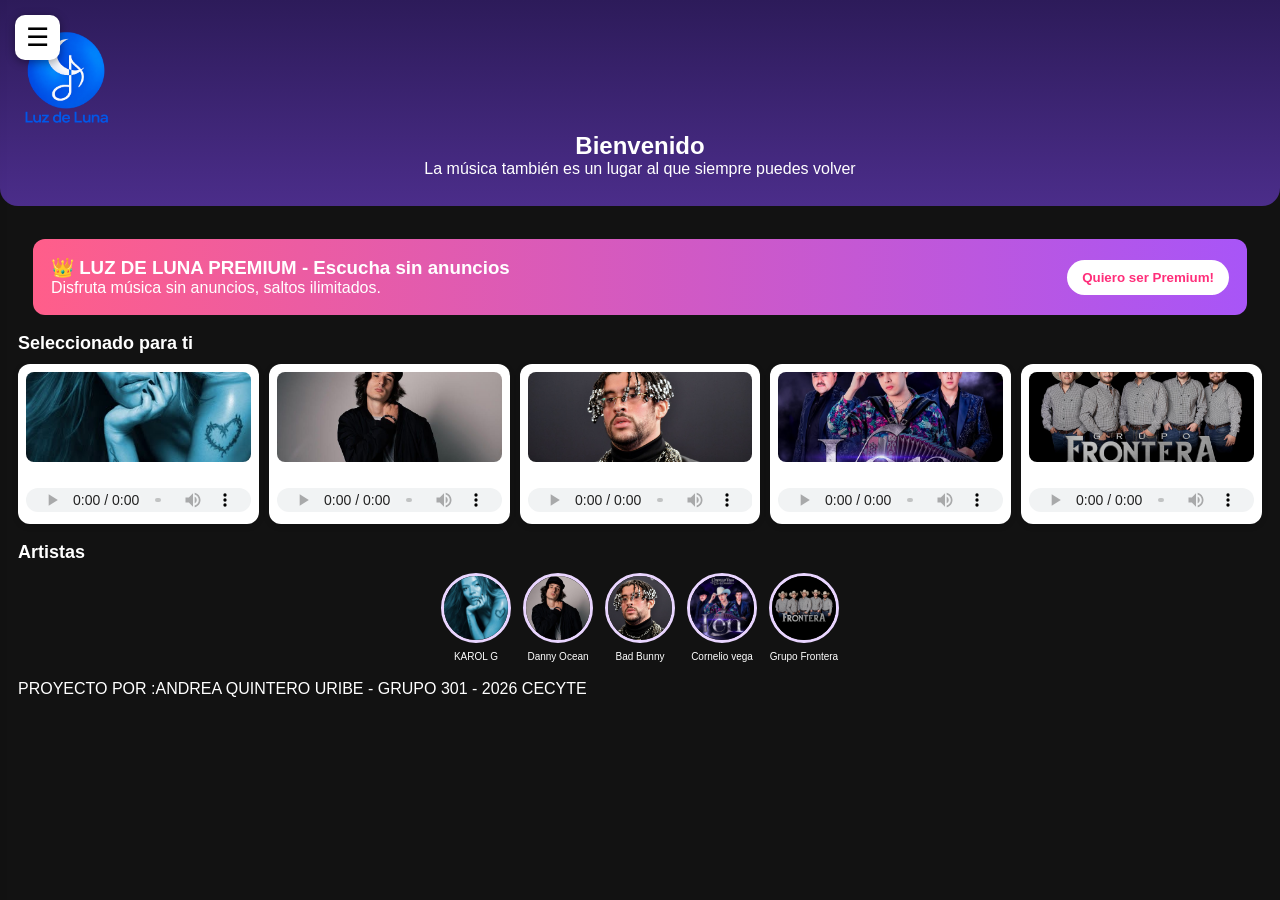
<file: index.html>
<!DOCTYPE html>
<html lang="es">
<head>
<meta charset="UTF-8">
<meta name="viewport" content="width=device-width, initial-scale=1.0">
<title>Luz de Luna</title>
<link rel="stylesheet" href="style.css">
</head>
<body>
<button class="btn-menu" onclick="abrirMenu()">☰</button>

<div class="menu" id="miMenu">
  <a href="index.html">🏠 Inicio</a>
  <a href="karol.html">Karol G</a>
  <a href="danny.html">Danny Ocean</a>
  <a href="bad.html">Bad Bunny</a>
  <a href="cornelio.html">Cornelio Vega</a>
  <a href="frontera.html">Grupo Frontera</a>
  <a href="formulario.html">Suscripción</a>
</div>
  
<section class="banner">
<div class="imagen portada">
<p align="left">
<img src="luna.PNG" width="100" height="100">
</p>
<h1>Bienvenido</h1>
  <p>La música también es un lugar al que siempre puedes volver</p>
  </div>
</section>

<main>
<div class="premium"><div><h3>👑 LUZ DE LUNA PREMIUM - Escucha sin anuncios</h3><p>Disfruta música sin anuncios, saltos ilimitados.</p></div><button onclick="verAnuncio()">Quiero ser Premium!</button></div>
  <h2>Seleccionado para ti</h2>
  <div class="grid5">
    <div class="card"><img src="imagen_7.jpg"><p>Bby WOW(Visualizer)</p><audio controls src="audio_karol.m4a"></audio></div>
    <div class="card"><img src="imagen_2.jpg"><p>Me rehúso</p><audio controls src="audio_danny.m4a"></audio></div>
    <div class="card"><img src="imagen_3.jpg"><p>Baile Inolvidable</p><audio controls src="audio_bad.m4a"></audio></div>
    <div class="card"><img src="imagen_6.jpg"><p>15 besos</p><audio controls src="audio_cornelio.m4a"></audio></div>
    <div class="card"><img src="imagen_4.jpg"><p>Que vuelvas</p><audio controls src="audio_frontera.m4a"></audio></div>
  </div>
  </section>

<script>
  const audios = document.querySelectorAll('audio');
  audios.forEach(audio => {
    audio.addEventListener('play', function() {
      audios.forEach(otro => {
        if (otro !== audio) {
          otro.pause();
        }
      });
    });
  });
</script>


  

  <h2>Artistas</h2>
  <div class="artistas">
    <div><a href="karol.html"><img src="imagen_7.jpg"><p>KAROL G</p></a></div>
    <div><a href="danny.html"><img src="imagen_2.jpg"><p>Danny Ocean</p></a></div>
    <div><a href="bad.html"><img src="imagen_3.jpg"><p>Bad Bunny</p></a></div>
    <div><a href="cornelio.html"><img src="imagen_6.jpg"><p>Cornelio vega</p></a></div>
    <div><a href="frontera.html"><img src="imagen_4.jpg"><p>Grupo Frontera</p></a></div>
  </div>
  <br>
  
  </footer>
  PROYECTO POR :ANDREA QUINTERO URIBE - GRUPO 301 - 2026 CECYTE
  </footer>
  <div id="modalAnuncio" style="display:none;position:fixed;top:0;left:0;width:100%;height:100%;background:#000;z-index:200;color:#fff;padding:20px;text-align:center"><p>📢 ANUNCIO - Tienes que verlo completo <span id="tiempoAnuncio">Quedan 15 segundos...</span></p><video id="videoAnuncio" controls style="width:95%;max-width:600px;border-radius:10px;margin-top:15px"><source src="video_zapatos.mp4"></video><br><button id="btnCerrarAnuncio" onclick="cerrarAnuncio()" style="display:none;background:#fff;color:#000;padding:12px 22px;border-radius:20px;border:none;font-weight:bold;margin-top:15px;cursor:pointer">Cerrar anuncio ❌</button></div>

<div id="modalPremium" style="display:none;position:fixed;top:0;left:0;width:100%;height:100%;background:rgba(0,0,0,.7);z-index:300;text-align:center"><div style="background:#fff;color:#000;width:85%;max-width:550px;margin:180px auto;padding:30px;border-radius:18px"><h2>¿Seguro que quieres ser Premium?</h2><p>Sin anuncios, sin interrupciones, por solo $99 al mes</p><button onclick="confirmarPremium()" style="background:#1DB954;color:#fff;border:none;padding:14px 22px;border-radius:8px;font-weight:bold;font-size:17px;cursor:pointer">Si, quiero ser Premium</button><button onclick="cerrarPremium()" style="background:#b5b5b5;color:#fff;border:none;padding:14px 22px;border-radius:8px;font-weight:bold;font-size:17px;cursor:pointer;margin-left:10px">No, despues</button></div></div>

<script>
function verAnuncio(){document.getElementById("modalAnuncio").style.display="block";let video=document.getElementById("videoAnuncio");video.play();let segundos=15;document.getElementById("btnCerrarAnuncio").style.display="none";let intervalo=setInterval(function(){segundos--;document.getElementById("tiempoAnuncio").textContent="Quedan "+segundos+" segundos...";if(segundos<=0){clearInterval(intervalo);document.getElementById("btnCerrarAnuncio").style.display="inline-block";document.getElementById("tiempoAnuncio").textContent="¡Ya puedes cerrar el anuncio!";}},1000);}
function cerrarAnuncio(){document.getElementById("modalAnuncio").style.display="none";document.getElementById("videoAnuncio").pause();document.getElementById("modalPremium").style.display="block";}
function cerrarPremium(){document.getElementById("modalPremium").style.display="none";}
function confirmarPremium(){document.getElementById("modalPremium").style.display="none";alert("¡Bienvenida a Premium! 🥹✨");}
</script>
<script>
function abrirMenu() {
  document.getElementById("miMenu").classList.toggle("activo");
}
</script>
</body>
</body>
</html>
</file>
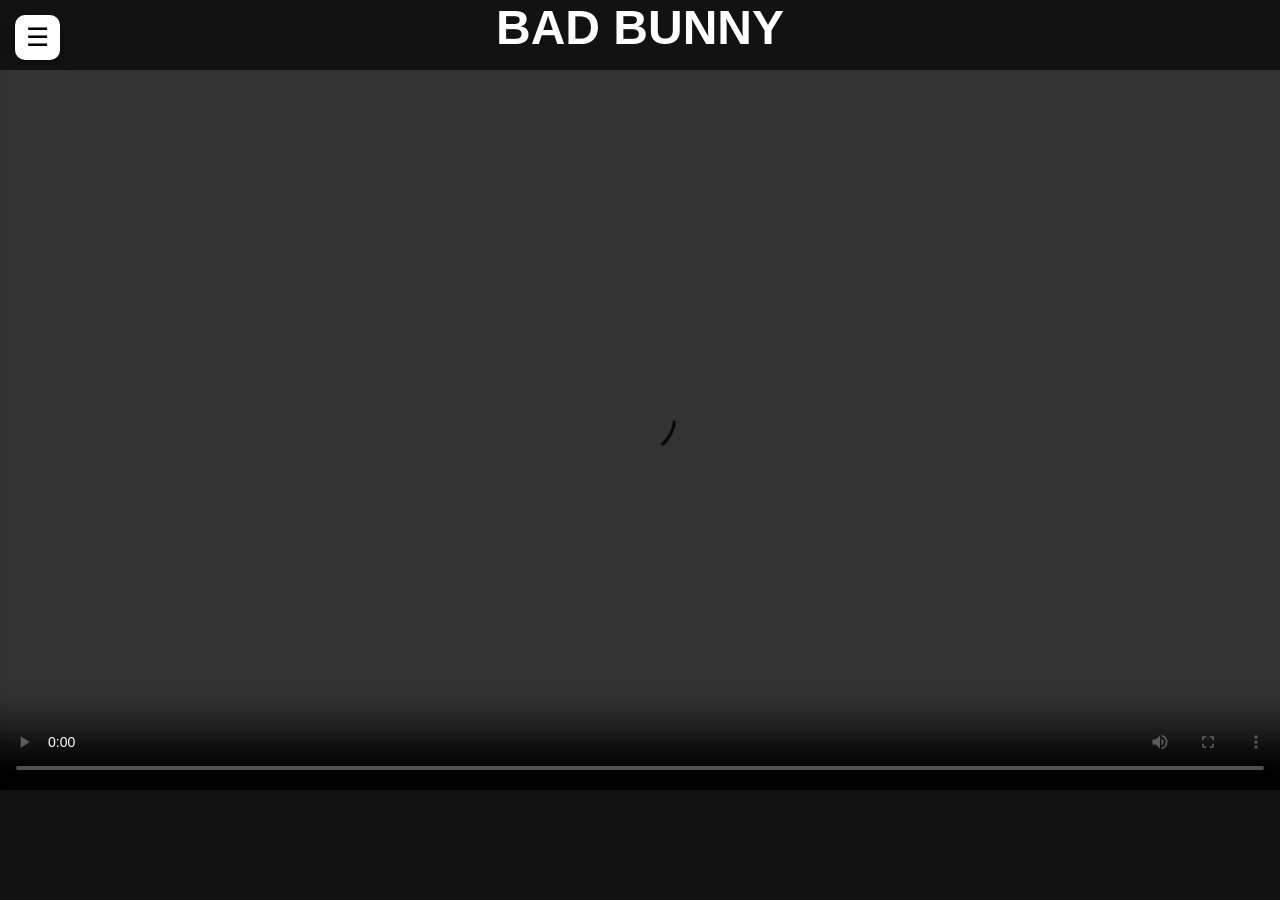
<file: bad.html>
<!DOCTYPE html>
<html lang="es">
<head>
<meta charset="UTF-8">
<meta name="viewport" content="width=device-width, initial-scale=1.0">
<title>Luz de Luna</title>
<link rel="stylesheet" href="style.css">
</head>
<button class="btn-menu" onclick="abrirMenu()">☰</button>

<div class="menu" id="miMenu">
  <a href="index.html">🏠 Inicio</a>
  <a href="karol.html">Karol G</a>
  <a href="danny.html">Danny Ocean</a>
  <a href="bad.html">Bad Bunny</a>
  <a href="cornelio.html">Cornelio Vega</a>
  <a href="frontera.html">Grupo Frontera</a>
  <a href="formulario.html">Suscripción</a>
</div>
  
</header>
    <table border="0">
   <tr> 
  <center><h1><font size="12">BAD BUNNY</font></h1></center>
    <div class="video-responsive">
    <video controls>
        <source src="bunny.mp4" type="video/mp4">

</video>
<script>
function abrirMenu() {
  document.getElementById("miMenu").classList.toggle("activo");
}
</script>
</body>
</file>
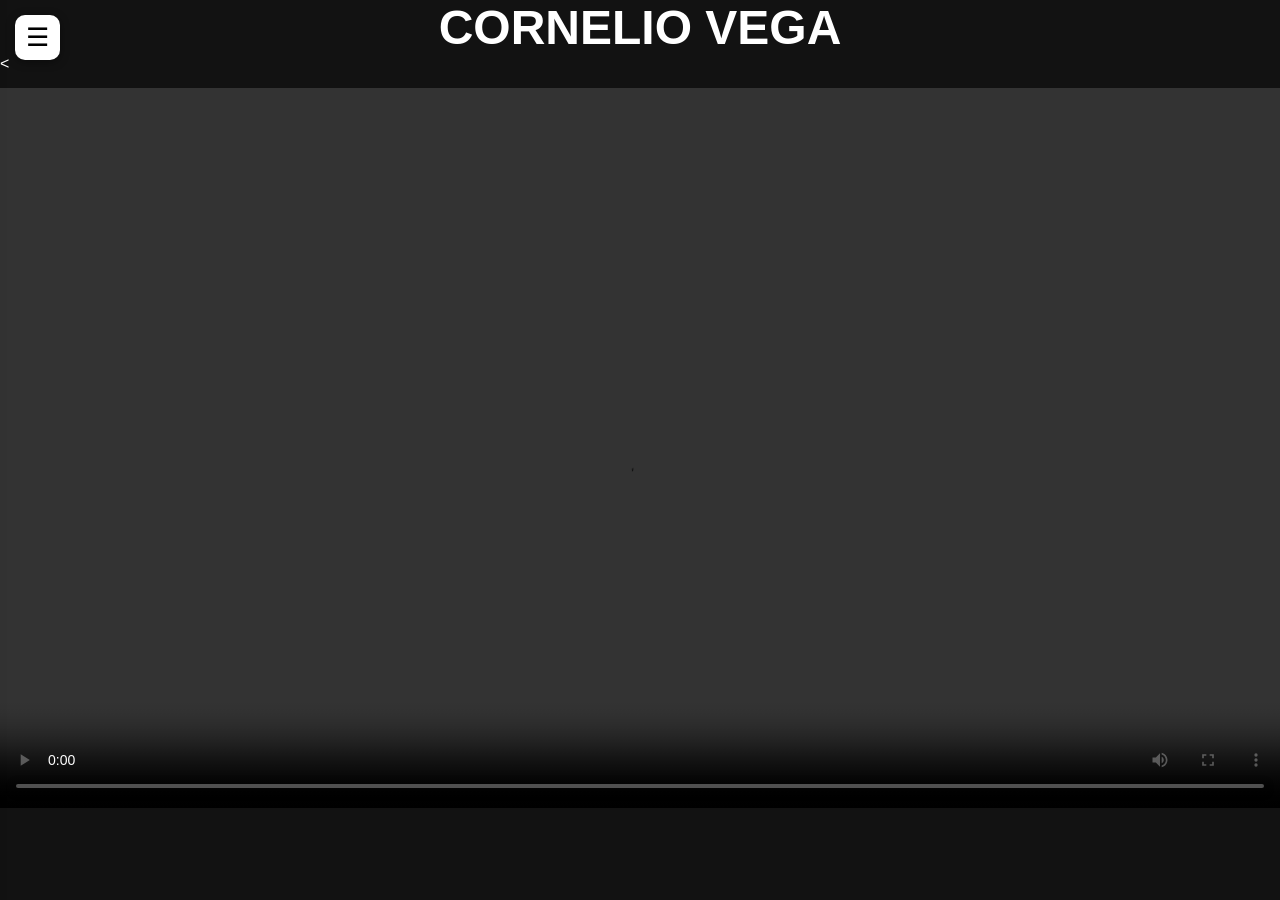
<file: cornelio.html>
<!DOCTYPE html>
<html lang="es">
<head>
<meta charset="UTF-8">
<meta name="viewport" content="width=device-width, initial-scale=1.0">
<title>Luz de Luna</title>
<link rel="stylesheet" href="style.css">
</head>
<button class="btn-menu" onclick="abrirMenu()">☰</button>

<div class="menu" id="miMenu">
  <a href="index.html">🏠 Inicio</a>
  <a href="karol.html">Karol G</a>
  <a href="danny.html">Danny Ocean</a>
  <a href="bad.html">Bad Bunny</a>
  <a href="cornelio.html">Cornelio Vega</a>
  <a href="frontera.html">Grupo Frontera</a>
  <a href="formulario.html">Suscripción</a>
</div>
  
</header>
    <table border="0">
   <tr> 
  <center><h1><font size="12">CORNELIO VEGA</font></h1></center>
   < <div class="video-responsive">
    <video controls>
        <source src="vega.mp4" type="video/mp4">

</video>
<script>
function abrirMenu() {
  document.getElementById("miMenu").classList.toggle("activo");
}
</script>
</body>
</file>
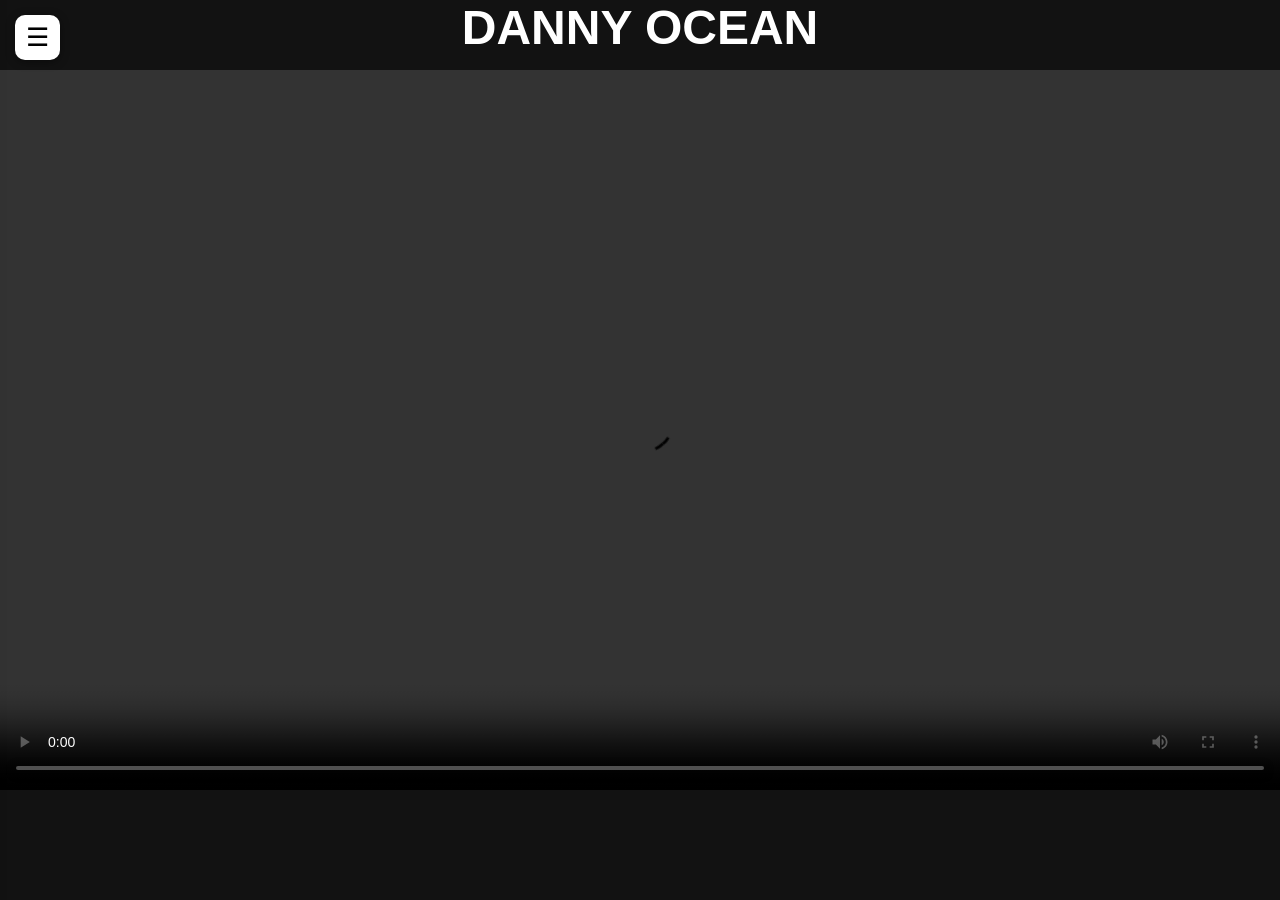
<file: danny.html>
<!DOCTYPE html>
<html lang="es">
<head>
<meta charset="UTF-8">
<meta name="viewport" content="width=device-width, initial-scale=1.0">
<title>Luz de Luna</title>
<link rel="stylesheet" href="style.css">
</head>
<button class="btn-menu" onclick="abrirMenu()">☰</button>

<div class="menu" id="miMenu">
  <a href="index.html">🏠 Inicio</a>
  <a href="karol.html">Karol G</a>
  <a href="danny.html">Danny Ocean</a>
  <a href="bad.html">Bad Bunny</a>
  <a href="cornelio.html">Cornelio Vega</a>
  <a href="frontera.html">Grupo Frontera</a>
  <a href="formulario.html">Suscripción</a>
</div>
  
  
  
</header>
    <table border="0">
   <tr> 
  <center><h1><font size="12">DANNY OCEAN</font></h1></center>
    <div class="video-responsive">
    <video controls>
        <source src="danni.mp4" type="video/mp4">

</video>
<script>
function abrirMenu() {
  document.getElementById("miMenu").classList.toggle("activo");
}
</script>
</body>
</file>
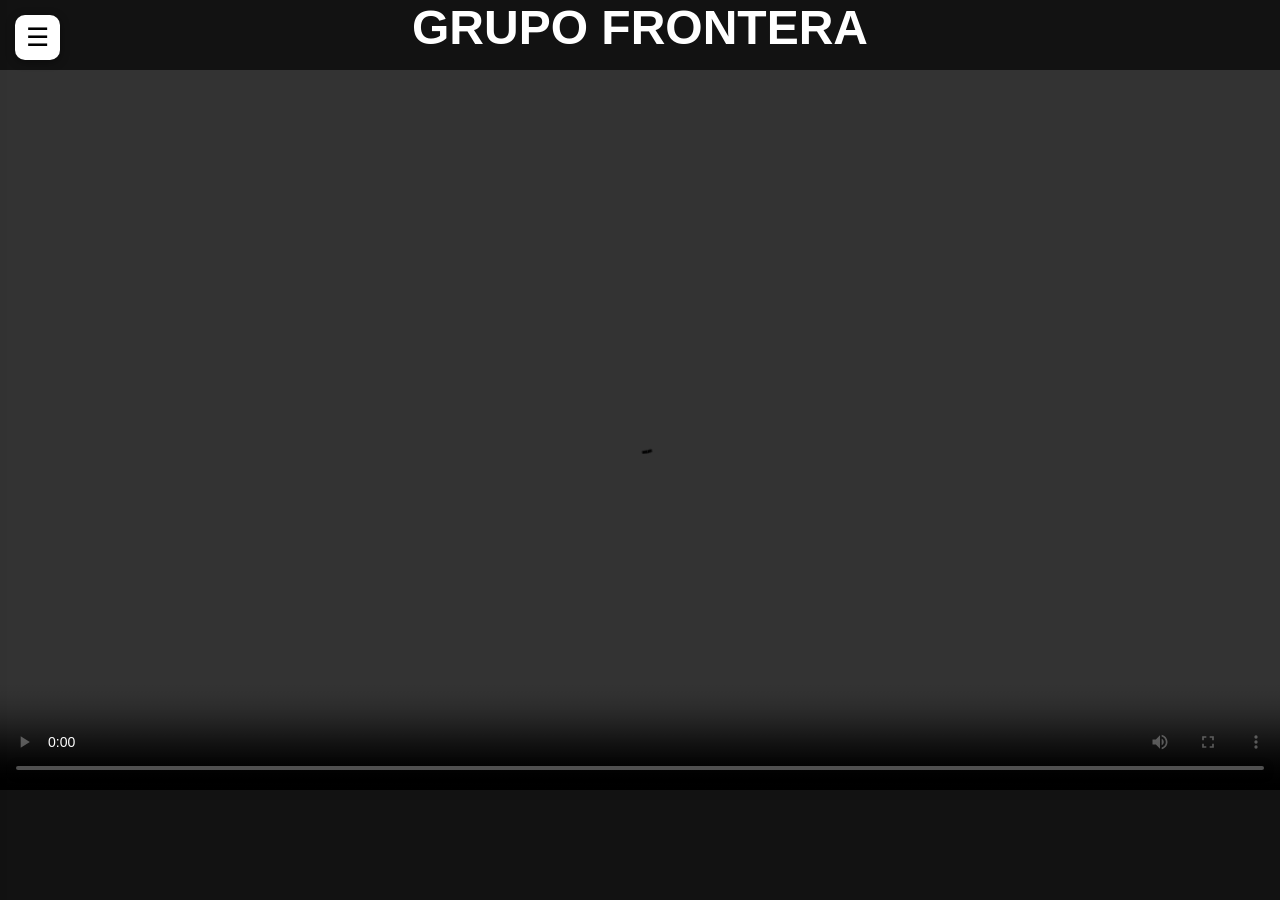
<file: frontera.html>
<!DOCTYPE html>
<html lang="es">
<head>
<meta charset="UTF-8">
<meta name="viewport" content="width=device-width, initial-scale=1.0">
<title>Luz de Luna</title>
<link rel="stylesheet" href="style.css">
</head>
<button class="btn-menu" onclick="abrirMenu()">☰</button>

<div class="menu" id="miMenu">
  <a href="index.html">🏠 Inicio</a>
  <a href="karol.html">Karol G</a>
  <a href="danny.html">Danny Ocean</a>
  <a href="bad.html">Bad Bunny</a>
  <a href="cornelio.html">Cornelio Vega</a>
  <a href="frontera.html">Grupo Frontera</a>
  <a href="formulario.html">Suscripción</a>
</div>
  
</header>
    <table border="0">
   <tr> 
  <center><h1><font size="12">GRUPO FRONTERA</font></h1></center>
   <div class="video-responsive">
    <video controls>
        <source src="frontera.mp4" type="video/mp4">

</video>
<script>
function abrirMenu() {
  document.getElementById("miMenu").classList.toggle("activo");
}
</script>
</body>
</file>
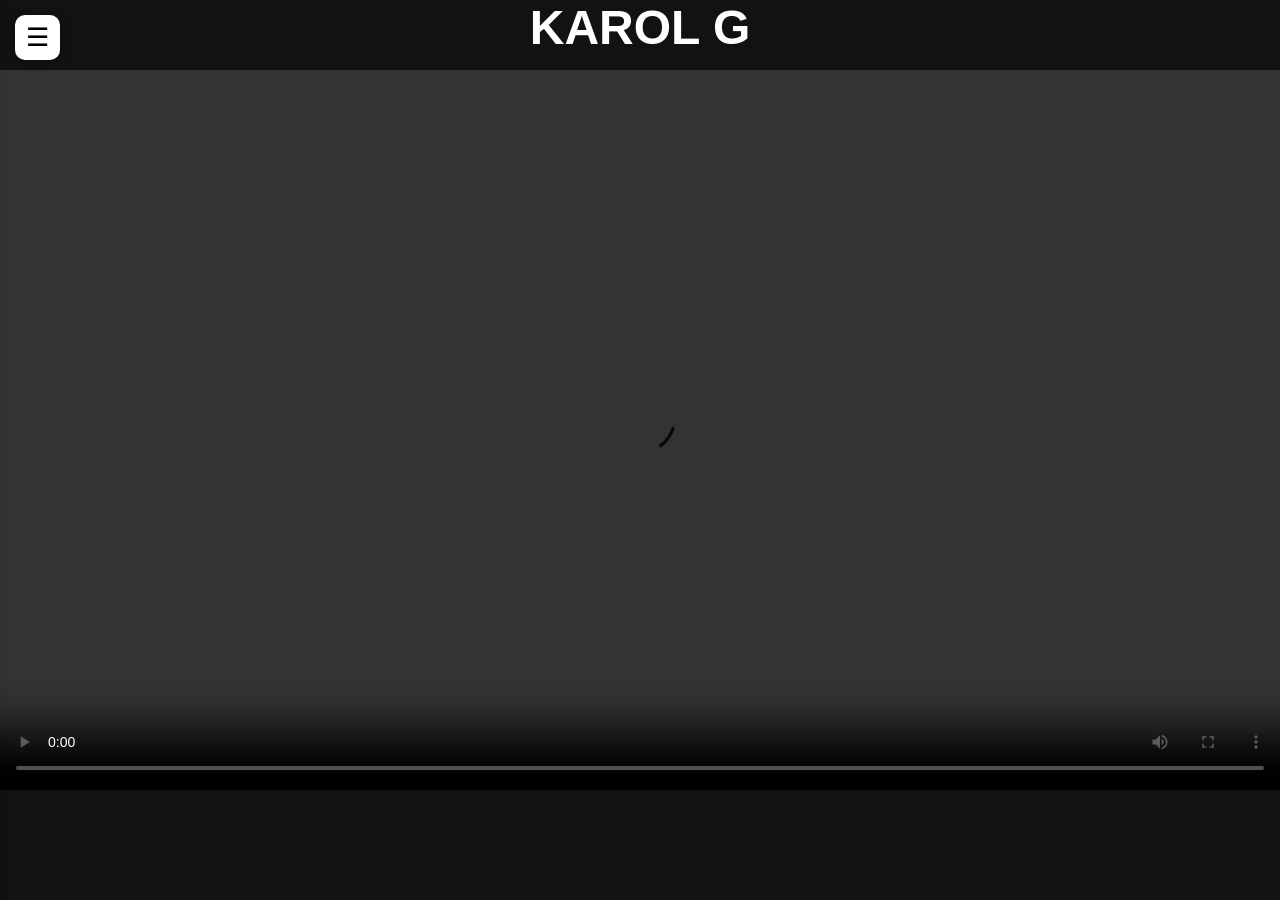
<file: karol.html>
<!DOCTYPE html>
<html lang="es">
<head>
<meta charset="UTF-8">
<meta name="viewport" content="width=device-width, initial-scale=1.0">
<title>Luz de Luna</title>
<link rel="stylesheet" href="style.css">
</head>
<button class="btn-menu" onclick="abrirMenu()">☰</button>

<div class="menu" id="miMenu">
  <a href="index.html">🏠 Inicio</a>
  <a href="karol.html">Karol G</a>
  <a href="danny.html">Danny Ocean</a>
  <a href="bad.html">Bad Bunny</a>
  <a href="cornelio.html">Cornelio Vega</a>
  <a href="frontera.html">Grupo Frontera</a>
  <a href="formulario.html">Suscripción</a>
</div>
</header>
    <table border="0">
   <tr> 
  <center><h1><font size="12">KAROL G</font></h1></center>
   <div class="video-responsive">
    <video controls>
        <source src="karol.mp4" type="video/mp4">

</div>
</video>
<script>
function abrirMenu() {
  document.getElementById("miMenu").classList.toggle("activo");
}
</script>
</body>
</file>
<file: style.css>
*{margin:0;padding:0;box-sizing:border-box;font-family:Arial}
body{background:#121212;color:#ffffff}

header{background:#8a5cf5;color:#fff;padding:12px 16px;display:flex;justify-content:space-between;align-items:center;position:relative}
.logo{font-weight:bold;font-size:20px;flex:1;text-align:center}
.left{position:relative}
#menu-btn{display:none}
.ham{font-size:26px;cursor:pointer;background:#fff;color:#8a5cf5;padding:4px 10px;border-radius:8px}
.dropdown{display:none;position:absolute;top:40px;left:0;background:#fff;border-radius:12px;box-shadow:0 4px 12px #0003;width:180px;z-index:10}
.dropdown a{display:block;padding:10px 14px;text-decoration:none;color:#2e204a;font-size:13px}
.dropdown a:hover{background:#f3e8ff}
#menu-btn:checked + .ham + .dropdown{display:block}

.banner{background:#2d1b5a;color:#fff;text-align:center;padding:28px 16px;background-image:linear-gradient(#2d1b5a,#4b2d8a);border-radius:0 0 18px 18px}
.banner button{margin-top:12px;background:#8a5cf5;border:none;padding:8px 16px;border-radius:20px;color:#fff;font-weight:bold}

main{padding:18px}
h2{margin:18px 0 10px;font-size:18px}
.grid5{display:grid;grid-template-columns:repeat(5,1fr);gap:10px}
.card{background:#fff;border-radius:12px;padding:8px;text-align:center;box-shadow:0 2px 6px #0002}
.card img{width:100%;height:90px;object-fit:cover;border-radius:8px}
.card audio{width:100%;height:24px;margin-top:4px}

.moods{display:flex;gap:8px;flex-wrap:wrap}
.m{padding:8px 14px;border-radius:20px;font-size:12px}
.m.claro{background:#e9d5ff} .m.morado{background:#3c1f6e;color:#fff}

.artistas{display:flex;gap:12px;flex-wrap:wrap;justify-content:center}
.artistas img{width:70px;height:70px;border-radius:50%;object-fit:cover;border:3px solid #e9d5ff}
.artistas p{font-size:10px;text-align:center;margin-top:4px}

footer{text-align:center;padding:14px;font-size:10px;color:#6b5a8a}

@media(max-width:700px){
  .grid5{grid-template-columns:1fr}
  .logo{font-size:16px}
}


.artistas a {
  text-decoration: none;
  color: #fff;
}
.premium{background:linear-gradient(90deg,#ff5e8a,#a855f7);margin:15px;padding:18px;border-radius:12px;color:#fff;display:flex;justify-content:space-between;align-items:center;gap:10px}
.premium button{background:#fff;color:#ff2e7a;border:none;padding:10px 15px;border-radius:20px;font-weight:bold;cursor:pointer}
.left {
}
/* ===== BOTON DEL MENU ===== */
.btn-menu {
  position: fixed;
  top: 15px;
  left: 15px;
  z-index: 1000;
  width: 45px;
  height: 45px;
  font-size: 26px;
  background: white;
  color: black;
  border: none;
  border-radius: 10px;
  cursor: pointer;
  box-shadow: 0 2px 10px rgba(0,0,0,0.4);
}

/* ===== MENU LATERAL ===== */
.menu {
  position: fixed;
  top: 0;
  left: -250px; /* escondido a la izquierda */
  width: 230px;
  height: 100%;
  background: #0a0a1f;
  padding-top: 70px;
  display: flex;
  flex-direction: column;
  gap: 5px;
  z-index: 999;
  transition: left 0.3s ease;
  box-shadow: 5px 0 15px rgba(0,0,0,0.5);
}

/* Cuando le picas, se abre */
.menu.activo {
  left: 0;
  display: flex;
}

/* ===== LINKS DEL MENU ===== */
.menu a {
  color: white;
  text-decoration: none;
  font-size: 18px;
  font-family: Arial, sans-serif;
  padding: 12px 20px;
  display: block;
}

.menu a:hover {
  background: #ff5da2;
  color: white;
  border-radius: 8px;
}
.video-responsive {

    width: 100%;

    max-width: 100%;

    aspect-ratio: 16 / 9;

    margin: 15px auto;

}

.video-responsive video {

    width: 100%;

    height: 100%;

    object-fit: contain;

    display: block;
}
</file>
